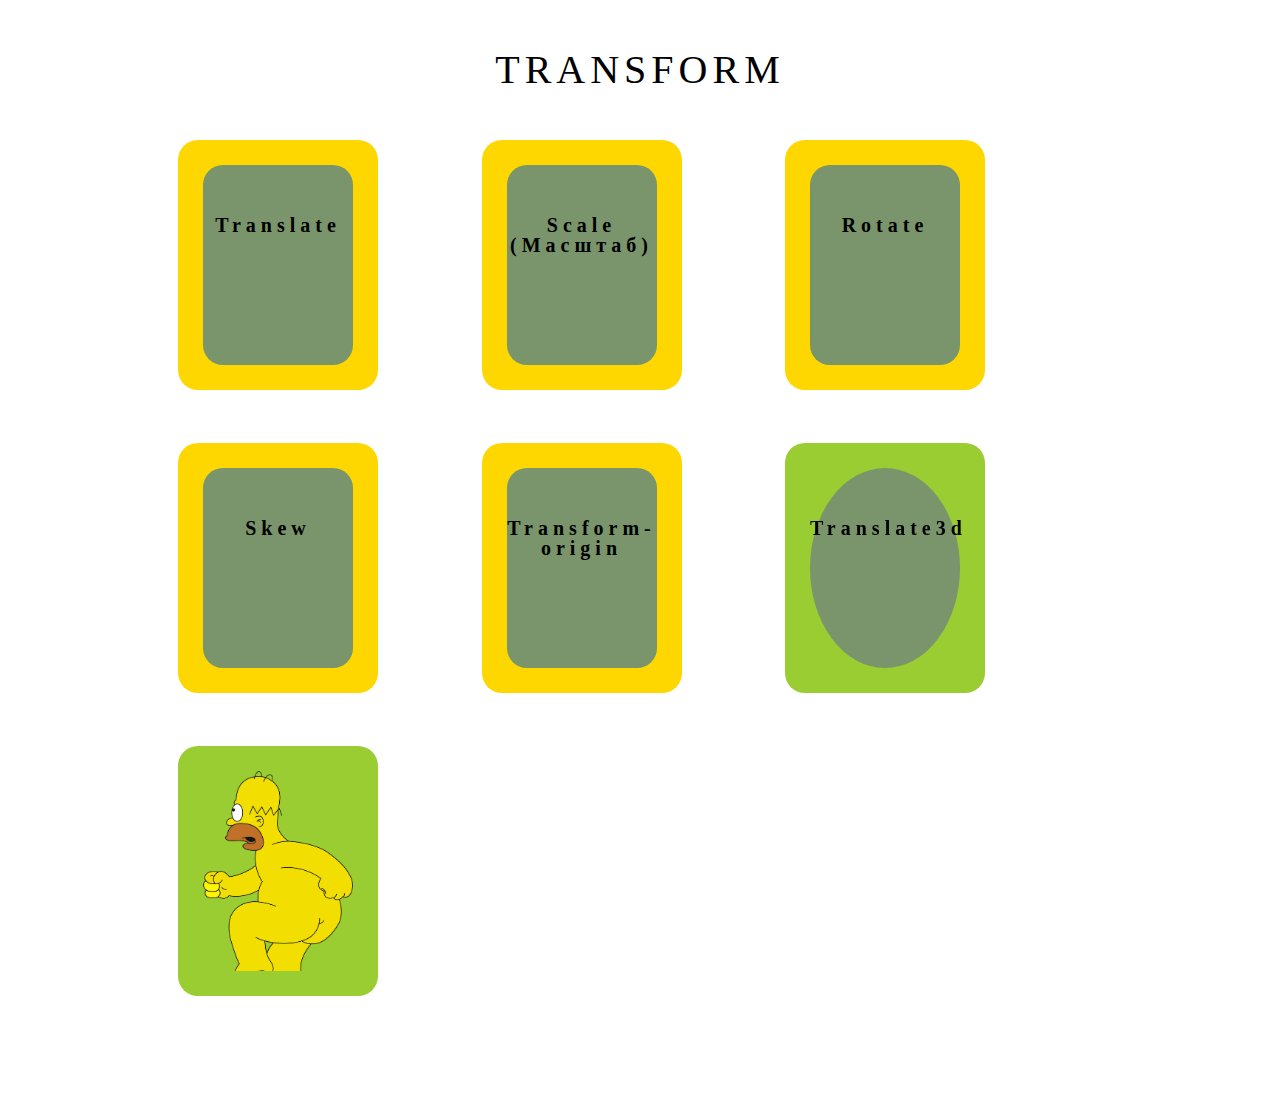
<file: index.html>
<!DOCTYPE html>
<html lang="en">
<head>
	<meta charset="UTF-8">
	<meta http-equiv="X-UA-Compatible" content="IE=edge">
	<meta name="viewport" content="width=device-width, initial-scale=1.0">
	<link rel="stylesheet" href="./css/reset.css">
	<link rel="stylesheet" href="./css/style.css">
	<title>Auto</title>
</head>
<body>
	<div class="wrapper">
		<div class="header"></div>
		<div class="main">
			<div class="section">
				<div class="section__container">
					<div class="section__text">
						<h1>Transform</h1>
					</div>
					<div class="section__block">
						<img src="./img/gomer.png" alt="" class="section__img">
						<div class="section__win">
							<div class="section__item item-section--1">
								<p>Translate</p>
							</div>
						</div>
						<div class="section__win">
							<div class="section__item item-section--2">
								<p>Scale (Масштаб)</p>
							</div>
						</div>
						<div class="section__win">
							<div class="section__item item-section--3">
								<p>Rotate</p>
							</div>
						</div>
						<div class="section__win">
							<div class="section__item item-section--4">
								<p>Skew</p>
							</div>
						</div>
						<div class="section__win">
							<div class="section__item item-section--5">
								<p>Transform-origin</p>
							</div>
							
						</div>
						<div class="section__win section__3d">
							<div class="section__item item-section--6">
								<p>Translate3d</p>
							</div>
						</div>
						<div class="section__win section__3d">
								<div class="section__translate">
								</div>
						</div>
					</div>
				</div>
			</div>
		</div>
		<div class="footer"></div>
	</div></body>
</html>
</file>
<file: css/style.css>
body {
	max-width: 1024px;
	margin: 0 auto;
}
.wrapper {
	overflow: hidden;
	min-height: 100%;
	position: relative;
}
.header {
}
.main {
}
.section {
	padding: 50px;
}
.section__container {
}
.section__img {
	position: absolute;
	top: 500px;
	left: 420px;
	width: 100px;
	z-index: 2;
}
.section__text {
	text-align: center;
	font-weight: 900;
	font-size: 40px;
	letter-spacing: 5px;
	text-transform: uppercase;
	margin-bottom: 50px;
}
.section__win {
	position: relative;
	display: inline-block;
	width: 200px;
	height: 250px;
	background-color: gold;
	margin-bottom: 50px;
	border-radius: 20px;
}
.section__win:not(:last-child) {
	margin-right: 100px;
}
.win__section {
}
.section__item {
	position: absolute;
	top: 25px;
	left: 25px;
	width: 150px;
	height: 200px;
	background-color: #7a956b;
	border-radius: 20px;
}
.section__item:hover {
	transition: all 0.5s ease-in 0s;
}
.section__item p {
	text-align: center;
	padding-top: 50px;
	font-weight: 600;
	font-size: 20px;
	letter-spacing: 5px;
}
.item-section--1 {
}
.item-section--1:hover {
	transform: translate(50%, 20%);
}
.item-section--2 {
}
.item-section--2:hover {
	transform: scale(150%, 150%);
}
.item-section--3 {
}
.item-section--3:hover {
	transform: rotate(1440deg);
	transition: all 10.5s ease-in 0s;
}
.item-section--4 {
}
.item-section--4:hover {
	transform: skew(40deg, 30deg);
}
.item-section--5 {
	z-index: 3;
}
.item-section--5:hover {
	transform-origin: 50% 0%;
	transform: rotate(180deg);
}

.item-section--6 {
	border-radius: 50%;
}
.item-section--6:hover {
	transform: rotate3d(1, 1, 3, 180deg);
}
.section__3d {
	perspective: 600px;
	transform-style: preserve-3d;
	perspective-origin: center;
	background: yellowgreen;
}
.section__translate {
	position: absolute;
	top: 25px;
	left: 25px;
	width: 150px;
	height: 200px;
	border-radius: 20px;
	backface-visibility: hidden;
	background: url("../img/gomer.png") 0 0 / cover no-repeat;
}

.section__3d:hover .section__translate {
	transform: rotateY(180deg);
	transition: all 2s ease 0s;
}
.footer {
}
</file>
